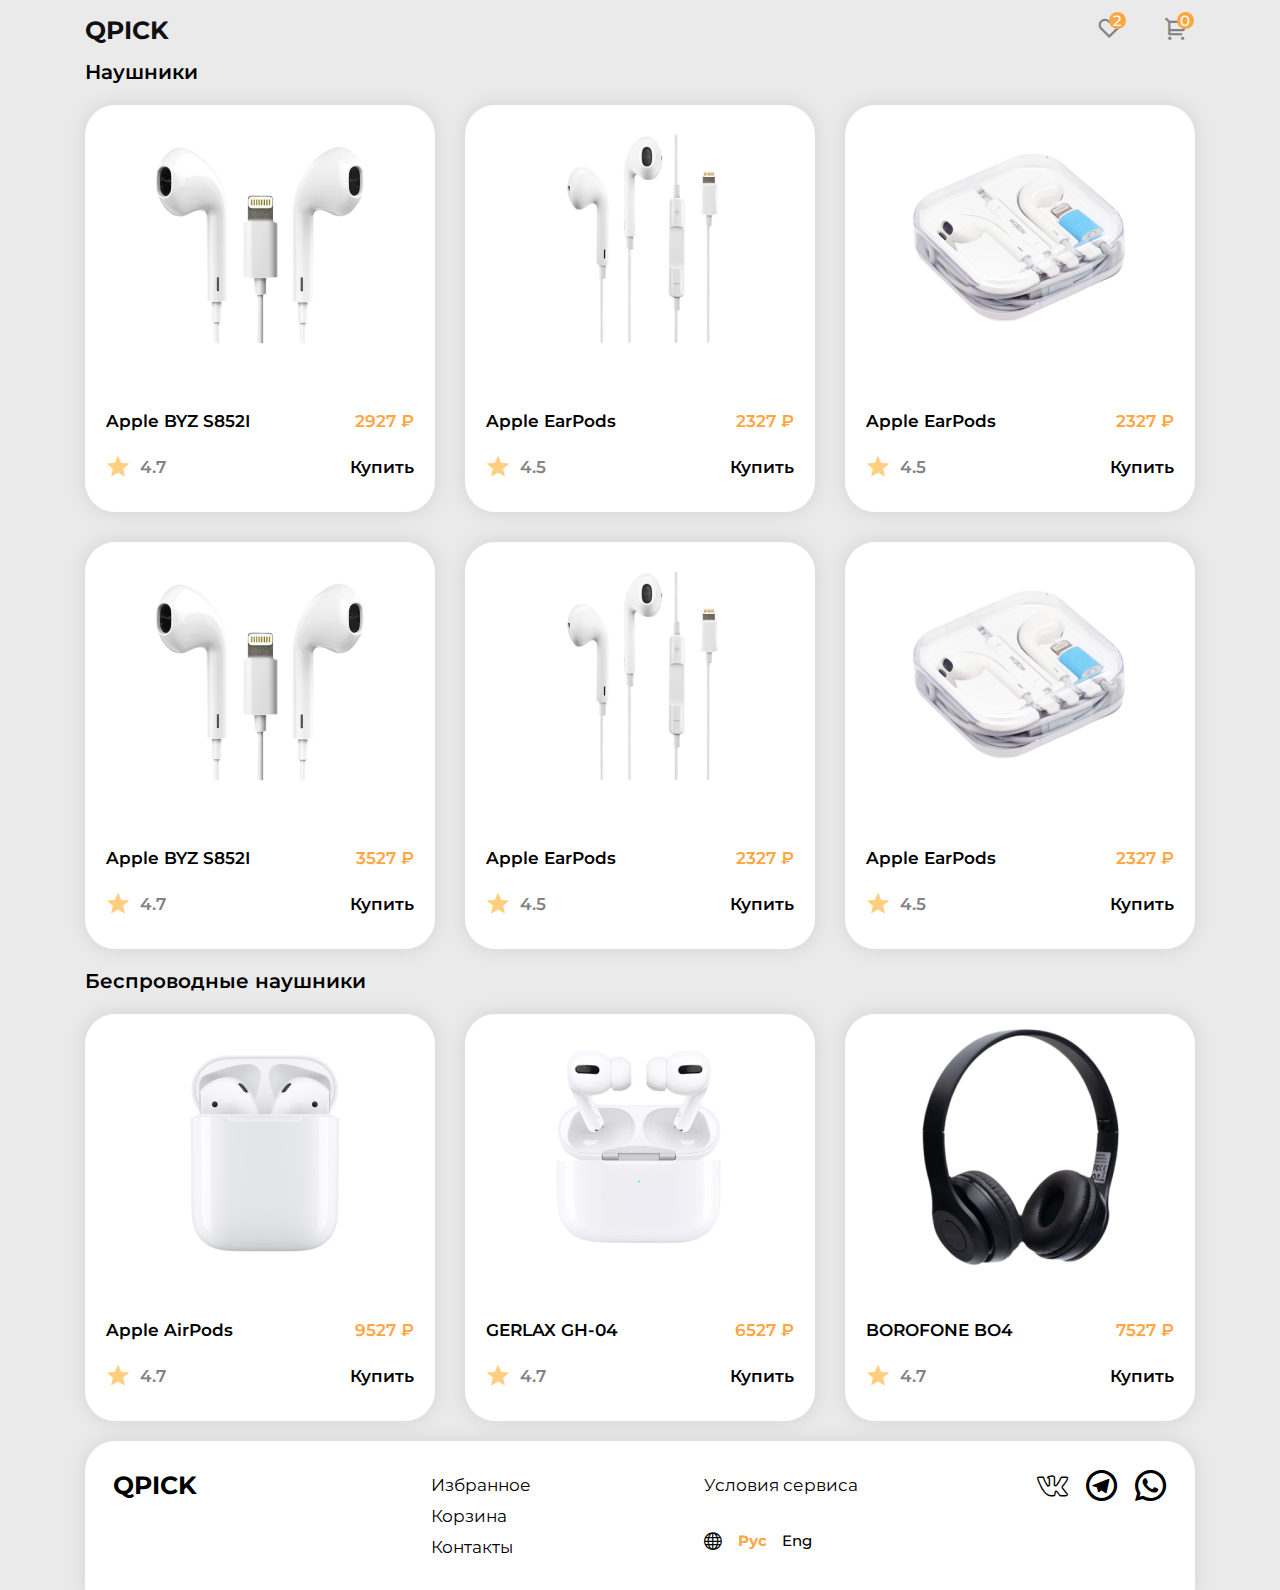
<file: qpick/index.html>
<!DOCTYPE html>
<html lang="en">
<head>
    <meta charset="UTF-8">
    <meta http-equiv="X-UA-Compatible" content="IE=edge">
    <meta name="viewport" content="width=device-width, initial-scale=1.0">
    <meta name="description" content="QPICK market">
    <title>QPICK</title>
    <link rel="shortcut icon" href="./src/assets/favicon/favicon-32.png" sizes="32x32">
    <link rel="shortcut icon" href="./src/assets/favicon/favicon-192.png" sizes="192x192">
    <link rel="stylesheet" href="./src/css/normalize.css">
    <link rel="stylesheet" href="./src/css/style.css">
    <link rel="stylesheet" href="./src/css/qpick-icons.css">
</head>
<body>
  <header class="header">
    <div class="header__wrapper">
      <a class="logo__link" href="#"><h1 class="header__logo">QPICK</h1></a>
      <nav class="nav-tabs">
        <ul class="nav-tabs__list">
          <li class="nav-tabs__item">
            <a class="nav-tabs__link" href="#" aria-label="Likes">
              <span class="icon-likes"></span>
              <div class="nav-tabs__counter likes-counter">2</div>
            </a>
          </li>
          <li class="nav-tabs__item">
            <a class="nav-tabs__link" href="./src/pages/cart/index.html" aria-label="Cart">
              <span class="icon-cart"></span>
              <div class="nav-tabs__counter cart-counter">0</div>
            </a>
          </li>
        </ul>
      </nav>
    </div>
  </header>

  <main class="main">
    <div class="main__wrapper">

    </div>

  </main>

  <footer class="footer">
    <div class="footer__wrapper">
      <h2 class="footer__logo">QPICK</h2>

      <nav class="nav-menu">
        <div class="nav-menu__left">
          <ul class="nav-menu__list">
            <li class="nav-menu__item">
              <a class="nav-menu__link" href="#">Избранное</a>
            </li>
            <li class="nav-menu__item">
              <a class="nav-menu__link" href="./src/pages/cart/index.html">Корзина</a>
            </li>
            <li class="nav-menu__item">
              <a class="nav-menu__link" href="#">Контакты</a>
            </li>
          </ul>
        </div>
        <div class="nav-menu__right">
          <a class="nav-menu__link" href="#">Условия сервиса</a>
          <div class="nav-menu__lang">
            <span class="icon-lang"></span>
            <button class="btn-lang btn-lang--active" type="button">Рус</button>
            <button class="btn-lang" type="button">Eng</button>
          </div>
        </div>
      </nav>

      <div class="footer__social">
        <ul class="social__list">
          <li class="social__item">
            <a class="social__link" href="#" rel="noopener noreferrer" aria-label="VK">
              <span class="icon-vk"></span>
            </a>
          </li>
          <li class="social__item">
            <a class="social__link" href="#" rel="noopener noreferrer" aria-label="Telegram">
              <span class="icon-telegram"></span>
            </a>
          </li>
          <li class="social__item">
            <a class="social__link" href="#" rel="noopener noreferrer" aria-label="Telegram">
              <span class="icon-whatsapp"></span>
            </a>
          </li>
        </ul>
      </div>
    </div>
  </footer>
  <script type="module" src="./src/js/index.js"></script>
</body>
</html>
</file>
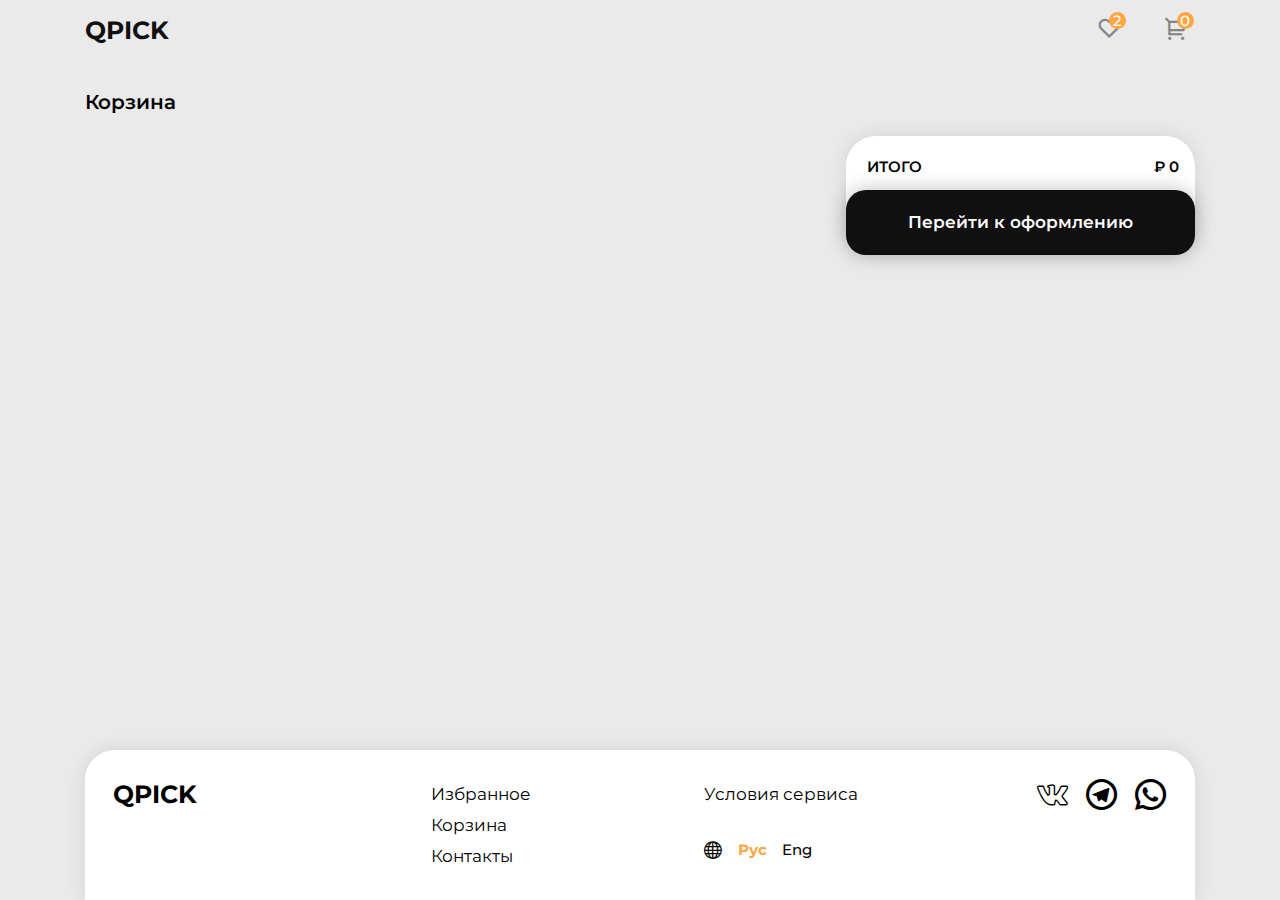
<file: qpick/src/pages/cart/index.html>
<!DOCTYPE html>
<html lang="en">
<head>
    <meta charset="UTF-8">
    <meta http-equiv="X-UA-Compatible" content="IE=edge">
    <meta name="viewport" content="width=device-width, initial-scale=1.0">
    <meta name="description" content="QPICK market">
    <title>QPICK</title>
    <link rel="shortcut icon" href="../../assets/favicon/favicon-32.png" sizes="32x32">
    <link rel="shortcut icon" href="../../assets/favicon/favicon-192.png" sizes="192x192">
    <link rel="stylesheet" href="../../css/normalize.css">
    <link rel="stylesheet" href="../../css/cart.css">
    <link rel="stylesheet" href="../../css/qpick-icons.css">
</head>
<body>
  <header class="header">
    <div class="header__wrapper">
      <a class="logo__link" href="../../../index.html"><h1 class="header__logo">QPICK</h1></a>
      <nav class="nav-tabs">
        <ul class="nav-tabs__list">
          <li class="nav-tabs__item">
            <a class="nav-tabs__link" href="#" aria-label="Likes">
              <span class="icon-likes"></span>
              <div class="nav-tabs__counter likes-counter">2</div>
            </a>
          </li>
          <li class="nav-tabs__item">
            <a class="nav-tabs__link" href="#" aria-label="Cart">
              <span class="icon-cart"></span>
              <div class="nav-tabs__counter cart-counter">0</div>
            </a>
          </li>
        </ul>
      </nav>
    </div>
  </header>

  <main class="main">
    <div class="main__wrapper">

    </div>

  </main>

  <footer class="footer">
    <div class="footer__wrapper">
      <h2 class="footer__logo">QPICK</h2>

      <nav class="nav-menu">
        <div class="nav-menu__left">
          <ul class="nav-menu__list">
            <li class="nav-menu__item">
              <a class="nav-menu__link" href="#">Избранное</a>
            </li>
            <li class="nav-menu__item">
              <a class="nav-menu__link" href="#">Корзина</a>
            </li>
            <li class="nav-menu__item">
              <a class="nav-menu__link" href="#">Контакты</a>
            </li>
          </ul>
        </div>
        <div class="nav-menu__right">
          <a class="nav-menu__link" href="#">Условия сервиса</a>
          <div class="nav-menu__lang">
            <span class="icon-lang"></span>
            <button class="btn-lang btn-lang--active" type="button">Рус</button>
            <button class="btn-lang" type="button">Eng</button>
          </div>
        </div>
      </nav>

      <div class="footer__social">
        <ul class="social__list">
          <li class="social__item">
            <a class="social__link" href="#" rel="noopener noreferrer" aria-label="VK">
              <span class="icon-vk"></span>
            </a>
          </li>
          <li class="social__item">
            <a class="social__link" href="#" rel="noopener noreferrer" aria-label="Telegram">
              <span class="icon-telegram"></span>
            </a>
          </li>
          <li class="social__item">
            <a class="social__link" href="#" rel="noopener noreferrer" aria-label="Telegram">
              <span class="icon-whatsapp"></span>
            </a>
          </li>
        </ul>
      </div>
    </div>
  </footer>
  <script type="module" src="./js/cart.js"></script>
</body>
</html>
</file>
<file: qpick/src/css/style.css>
@import url('https://fonts.googleapis.com/css2?family=Montserrat:wght@400;500;600;700&display=swap');
@import url('./constants.css');
@import url('./header.css');
@import url('./footer.css');

.main {
  flex: 1 1 auto;
  background-color: var(--color-background);
}

.main__wrapper {
  max-width: var(--size-wrapper);
  margin: 0 auto;
  display: flex;
  flex-direction: column;
  gap: 20px;
  padding-bottom: 20px;
}

@media (max-width: 1200px) {
  .main__wrapper {
    padding: 0 20px 20px;
  }
}

.product {
  display: flex;
  flex-direction: column;
  gap: 21px;
}

.section__name {
  font: var(--font-section)
}

.product__list {
  display: flex;
  flex-wrap: wrap;
  justify-content: space-evenly;
  gap: 30px;
}

.product__card {
  width: 350px;
  height: 407px;
  display: flex;
  flex-direction: column;
  background: var(--color-white);
  box-shadow: 0px 0px 20px rgba(0, 0, 0, 0.1);
  border-radius: 30px;
  padding: 12px 21px 10px;
}

.product__img-wrapper {
  width: 220px;
  height: 240px;
  display: flex;
  justify-content: center;
  align-items: center;
  align-self: center;
  margin-bottom: 54px;
}

.product__content {
  display: flex;
  flex-wrap: wrap;
  row-gap: 23px;
}

.product__name {
  width: 60%;
  overflow-wrap: break-word;
  font: var(--font-price);
}

.product__price {
  width: 40%;
  text-align: right;
  font: var(--font-price);
  color: var(--color-orange);
}

.product__rate {
  width: 60px;
  display: flex;
  justify-content: space-between;
  align-items: center;
}

.product__rating {
  font: var(--font-price);
  color: var(--color-gray);
}

.product__button {
  margin-left: auto;
  font: var(--font-price);
  border: none;
  background: none;
  cursor: pointer;
  transition: all 0.5s;
}

.product__button:hover {
  color: var(--color-orange);
}
</file>
<file: qpick/src/css/qpick-icons.css>
@font-face {
  font-family: 'qpick-icon-font';
  src:  url('../fonts/qpick-icon-font.eot');
  src:  url('../fonts/qpick-icon-font.eot') format('embedded-opentype'),
        url('../fonts/qpick-icon-font.ttf') format('truetype'),
        url('../fonts/qpick-icon-font.woff') format('woff'),
        url('../fonts/qpick-icon-font.svg') format('svg');
  font-weight: normal;
  font-style: normal;
  font-display: block;
}

[class^="icon-"], [class*=" icon-"] {
  /* use !important to prevent issues with browser extensions that change fonts */
  font-family: 'qpick-icon-font' !important;
  font-style: normal;
  font-weight: normal;
  font-variant: normal;
  text-transform: none;
  line-height: 1;

  /* Better Font Rendering =========== */
  -webkit-font-smoothing: antialiased;
  -moz-osx-font-smoothing: grayscale;
}

.icon-cart:before {
  content: "\e900";
  color: #838383;
  font-size: 24px;
}

.icon-decrement:before {
  content: "\e901";
  color: #fff;
}

.icon-delete:before {
  content: "\e902";
  color: #df6464;
  font-size: 21px;
}

.icon-increment:before {
  content: "\e903";
  color: #fff;
}

.icon-lang:before {
  content: "\e904";
  font-size: 19px;
}

.icon-likes:before {
  content: "\e905";
  color: #838383;
  font-size: 22px;
}

.icon-star:before {
  content: "\e906";
  color: #ffce7f;
  font-size: 24px;
}

.icon-telegram:before {
  content: "\e907";
  font-size: 32px;
  color: #000000;
  transition: 0.5s;
}

.icon-telegram:hover.icon-telegram:before {
  color: #FFA542;
}

.icon-vk:before {
  content: "\e908";
  color: #000000;
  font-size: 32px;
  transition: 0.5s;
}

.icon-vk:hover.icon-vk:before {
  color: #FFA542;
}

.icon-whatsapp:before {
  content: "\e909";
  font-size: 32px;
  color: #000000;
  transition: 0.5s;
}

.icon-whatsapp:hover.icon-whatsapp:before {
  color: #FFA542;
}
</file>
<file: qpick/src/css/cart.css>
@import url('https://fonts.googleapis.com/css2?family=Montserrat:wght@400;500;600;700&display=swap');
@import url('./constants.css');
@import url('./header.css');
@import url('./footer.css');

.main {
  flex: 1 1 auto;
  background-color: var(--color-background);
}

.main__wrapper {
  max-width: var(--size-wrapper);
  margin: 0 auto;
  display: flex;
  flex-direction: column;
  padding-bottom: 20px;
}

@media (max-width: 1200px) {
  .main__wrapper {
    padding: 0 20px 20px;
  }
}

.cart__title {
  font: var(--font-section);
  padding: 30px 0 12px;
}

.cart__container {
  display: flex;
  justify-content: space-between;
}

@media (max-width: 1050px) {
  .cart__container {
    flex-direction: column;
    align-items: center;
  }
}

.cart__list {
  display: flex;
  flex-direction: column;
  gap: 30px;
}

.cart__card {
  width: 633px;
  height: 218px;
  display: flex;
  flex-direction: column;
  justify-content: space-between;
  background: var(--color-white);
  box-shadow: 0px 0px 20px rgb(0 0 0 / 10%);
  border-radius: 30px;
  position: relative;
  padding: 18px;
}

@media (max-width: 1050px) {
  .cart__card {
    width: 400px;
  }
}

@media (max-width: 480px) {
  .cart__card {
    width: 300px;
    height: 310px;
  }
}

.card__product {
  height: 136px;
  display: flex;
  align-items: center;
  gap: 25px;
}

@media (max-width: 480px) {
  .card__product {
    gap: 10px;
    flex-direction: column;
    align-items: flex-start;
  }
}

.card__img-wrapper {
  width: 146px;
  height: 100%;
}

.card__img {
  width: 100%;
  height: 100%;
  object-fit: scale-down;
}

.card__description {
  display: flex;
  flex-direction: column;
  gap: 12px;
  padding-top: 34px;
}

.card__name {
  font: var(--font-card-name);
  color: var(--color-dark-gray);
}

.product__price {
  font: var(--font-product-price);
  color: var(--color-gray-light);
}

.card__buttons {
  width: 126px;
  display: flex;
  justify-content: space-between;
  align-items: center;
}

.card__decrement, .card__increment {
  width: 35px;
  height: 30px;
  background: var(--color-orange-light);
  border-radius: 50%;
  border: none;
  cursor: pointer;
  color: var(--color-white);
  font-size: 35px;
  display: flex;
  justify-content: center;
  align-items: center;
}

.card__decrement {
  padding-bottom: 4px;
}

.card__counter {
  font: var(--font-price);
  color: var(--color-black);
}

.card__delete {
  position: absolute;
  top: 17px;
  right: 28px;
  border: none;
  background: none;
  cursor: pointer;
}

.card__total {
  position: absolute;
  bottom: 20px;
  right: 30px;
  font: var(--font-product-price);
  color: var(--color-dark-gray);
}

.cart__issue {
  padding-top: 10px;
}

.total {
  width: 349px;
  height: 114px;
  padding: 22px 16px 0 21px;
  display: flex;
  justify-content: space-between;
  background: var(--color-white);
  box-shadow: 0px 0px 20px rgb(0 0 0 / 10%);
  border-radius: 30px;
  position: relative;
}

@media (max-width: 480px) {
  .total {
    width: 300px;
  }
}

.total__title, .total__value {
  font: var(--font-product-price);
  color: var(--color-black);
}

.total__issue {
  width: 349px;
  height: 65px;
  background: var(--color-total);
  box-shadow: 0px 0px 20px rgb(0 0 0 / 25%);
  border: none;
  border-radius: 20px;
  position: absolute;
  bottom: -5px;
  left: 0;
  font: var(--font-price);
  text-align: center;
  color: var(--color-white);
  cursor: pointer;
  transition: all 0.5s;
}

@media (max-width: 480px) {
  .total__issue {
    width: 300px;
  }
}

.total__issue:hover {
  background: var(--color-orange);
}
</file>
